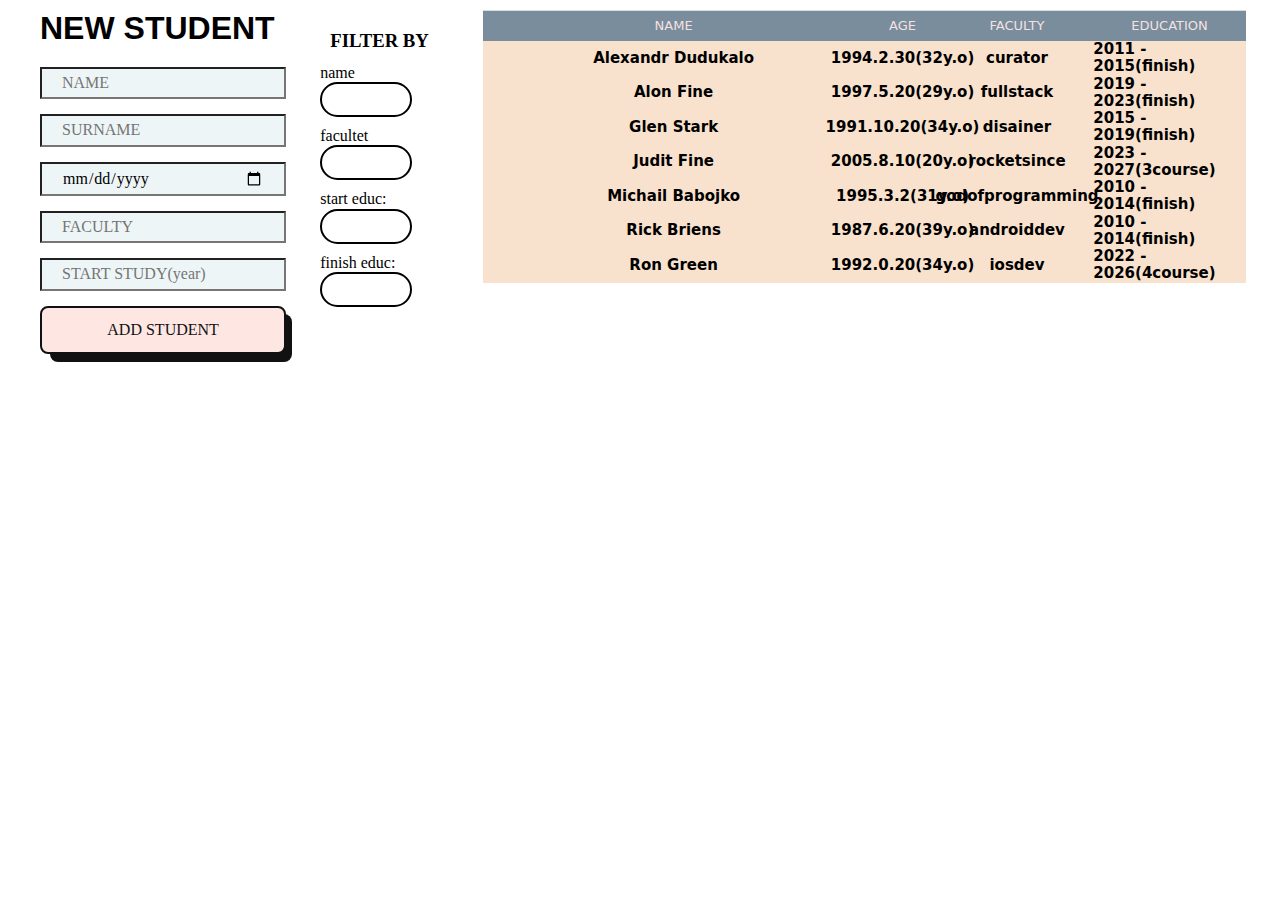
<file: index.html>
<!DOCTYPE html>
<html lang="en">

<head>
    <meta charset="UTF-8">
    <meta http-equiv="X-UA-Compatible" content="IE=edge">
    <meta name="viewport" content="width=device-width, initial-scale=1.0">
    <title>Students list</title>
    <link rel="stylesheet" href="css/normalize.css">
    <link rel="stylesheet" href="css/style.css">
</head>

<body>

    <div class="container">
        <div class="container__left">
            <h1 class="title">NEW STUDENT</h1>
            <form action="#" class="form" id="form">
                <input pattern="[A-Za-z]{3,}" title="Please enter at least 3 letters witout spaces" required
                    placeholder="NAME" type="text" class="form__input" name="st-name" id="st-name">
                <input pattern="[A-Za-z]{3,}" title="Please enter at least 3 letters witout spaces" required
                    placeholder="SURNAME" type="text" class="form__input" name="st-surname" id="st-surname">
                <input required placeholder="DOB" type="date" class="form__input" name="st-dob" id="st-dob">
                <input pattern="[A-Za-z]{3,}" title="Please enter at least 3 letters witout spaces" required
                    placeholder="FACULTY" type="text" class="form__input" name="st-faculty" id="st-faculty">
                <input required placeholder="START STUDY(year)" min="2000" max="2023" type="number" class="form__input"
                    name="st-stady" id="st-stady">
                <button class="form__btn" type="submit" id="form__btn">ADD STUDENT</button>
            </form>
        </div>
        <div class="container__right">
            <form class="nav" id="filterForm">
                <h3 class="filter__title">FILTER BY</h3>
                <label for="filtName">name</label>
                <input type="text" class="filter__btn" name="filtName" id="filter-name">
                <label for="filtFac">facultet</label>
                <input type="text" class="filter__btn" name="filtFac" id="filter-faculty">
                <label for="stertEd">start educ:</label>
                <input type="number" min="2000" class="filter__btn" name="stertEd" id="filter-start-ed">
                <label for="finishEd">finish educ:</label>
                <input type="number" min="2000" class="filter__btn" name="finishEd" id="filter-finish-ed">
            </form>
            <ul class="table" id="table">
                <li class="table__sort__data">
                    <button class="sorting__btn sorting__btn-1" id="sorting-name">NAME</button>
                    <button class="sorting__btn sorting__btn-2" id="sorting-birth">AGE</button>
                    <button class="sorting__btn sorting__btn-3" id="sorting-faculty">FACULTY</button>
                    <button class="sorting__btn sorting__btn-4" id="sorting-start-ed">EDUCATION</button>
                </li>
            </ul>
        </div>
    </div>
    <script defer type="module" src="main.js"></script>
</body>

</html>
</file>
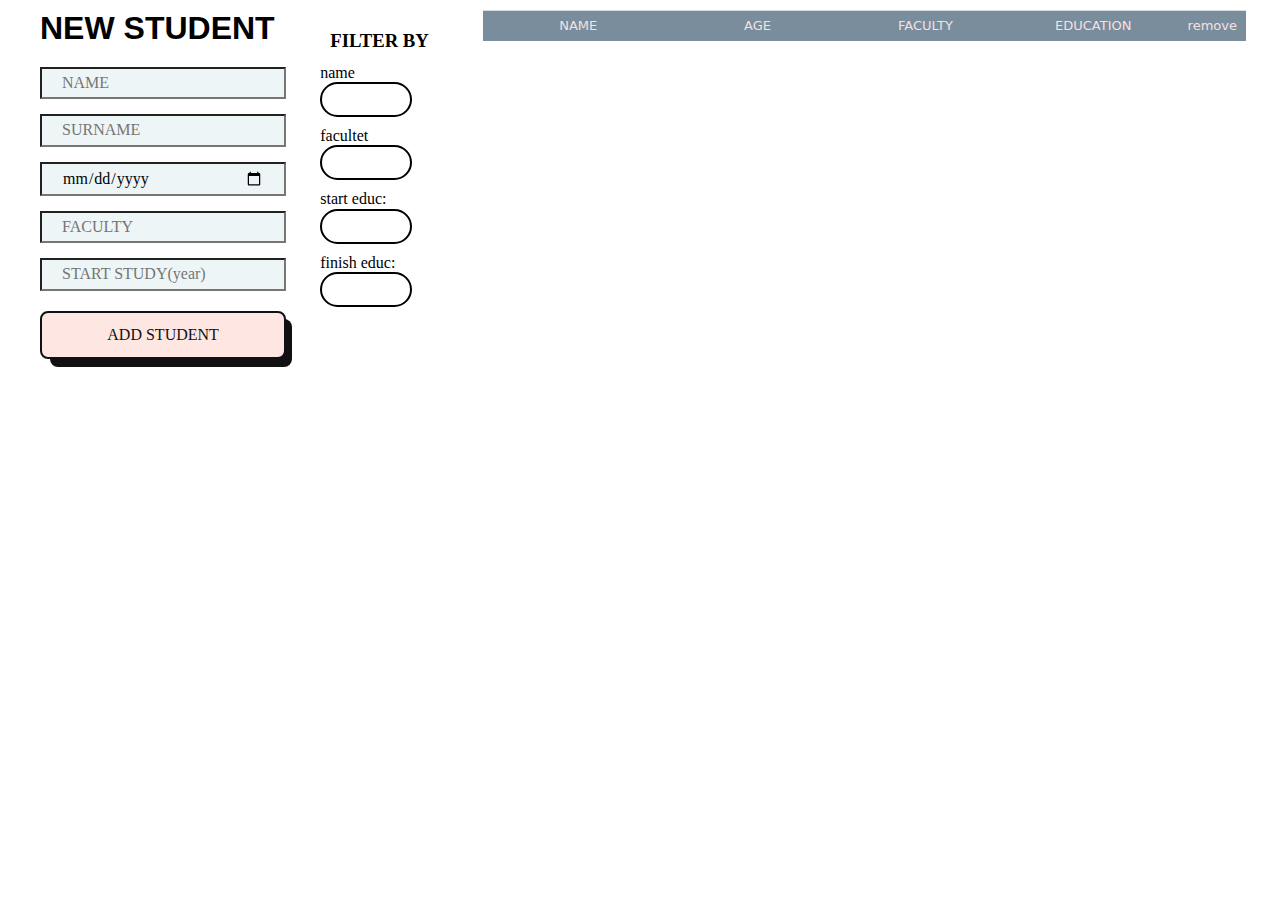
<file: frontend/index.html>
<!DOCTYPE html>
<html lang="en">

<head>
    <meta charset="UTF-8">
    <meta http-equiv="X-UA-Compatible" content="IE=edge">
    <meta name="viewport" content="width=device-width, initial-scale=1.0">
    <title>Students list</title>
    <link rel="stylesheet" href="css/normalize.css">
    <link rel="stylesheet" href="css/style.css">
</head>

<body>

    <div class="container">
        <div class="container__left">
            <h1 class="title">NEW STUDENT</h1>
            <form action="#" class="form" id="form">
                <div class="input-box">
                    <input required data-text="true" data-min-length="3" pattern="[A-Za-z]{3,}"
                        title="Please enter at least 3 letters witout spaces" placeholder="NAME" type="text"
                        class="form__input" name="st-name" id="st-name">
                </div>
                <div class="input-box">
                    <input required data-text="true" data-min-length="3" pattern="[A-Za-z]{3,}"
                        title="Please enter at least 3 letters witout spaces" placeholder="SURNAME" type="text"
                        class="form__input" name="st-surname" id="st-surname">
                </div>
                <input required placeholder="DOB" type="date" class="form__input" name="st-dob" id="st-dob">
                <div class="input-box">
                    <input required data-text="true" data-min-length="3" pattern="[A-Za-z]{3,}"
                        title="Please enter at least 3 letters witout spaces" placeholder="FACULTY" type="text"
                        class="form__input" name="st-faculty" id="st-faculty">
                </div>
                <input required placeholder="START STUDY(year)" min="2000" max="2023" type="number" class="form__input"
                    name="st-stady" id="st-stady">
                <button class="form__btn" type="submit" id="form__btn">ADD STUDENT</button>
            </form>
        </div>
        <div class="container__right">
            <form class="nav" id="filterForm">
                <h3 class="filter__title">FILTER BY</h3>
                <label for="filtName">name</label>
                <input type="text" class="filter__btn" name="filtName" id="filter-name">
                <label for="filtFac">facultet</label>
                <input type="text" class="filter__btn" name="filtFac" id="filter-faculty">
                <label for="stertEd">start educ:</label>
                <input type="number" min="2000" class="filter__btn" name="stertEd" id="filter-start-ed">
                <label for="finishEd">finish educ:</label>
                <input type="number" min="2000" class="filter__btn" name="finishEd" id="filter-finish-ed">
            </form>
            <ul class="table" id="table">
                <li class="table__sort__data" id="table__sort__data">
                    <button class="sorting__btn sorting__btn-1" id="sorting-name">NAME</button>
                    <button class="sorting__btn sorting__btn-2" id="sorting-birth">AGE</button>
                    <button class="sorting__btn sorting__btn-3" id="sorting-faculty">FACULTY</button>
                    <button class="sorting__btn sorting__btn-4" id="sorting-start-ed">EDUCATION</button>
                    <span class="sorting__btn sorting__btn-5">remove</span>
                </li>
            </ul>
        </div>
    </div>
    <script defer type="module" src="main.js"></script>
</body>

</html>
</file>
<file: css/style.css>
html {
  -webkit-box-sizing: border-box;
  box-sizing: border-box;

}

*,
*::after,
*::before {
  -webkit-box-sizing: inherit;
  box-sizing: inherit;
}

a {
  text-decoration: none;
  color: var(--color-black);
}

h1,
h2,
h3,
p {
  margin: 0;
}

img {
  max-width: 100%;
}

ul {
  list-style: none;
  padding: 0;
  margin: 0;
}

:root {
  --color-blue: #e7f0f3b0;
  --color-pink: #fee6e3;
}


.form {
  display: flex;
  flex-direction: column;
  padding: 20px;
}

.container {
  width: 100vw;
  max-width: 1900px;
  margin: 0 auto;
  padding: 10px 20px;
  display: flex;
  justify-content: flex-start;
}

.title {
  margin-left: 20px;
  font-family: Inter, sans-serif;
  font-style: normal;
}

.container__left {
  width: 30%;
}

.form__input {
  margin-bottom: 15px;
  padding: 5px 20px;
  background-color: var(--color-blue);

}

.form__btn {
  align-items: center;
  background-color: var(--color-pink);
  border: 2px solid #111;
  border-radius: 8px;
  color: #111;
  cursor: pointer;
  display: flex;
  font-size: 16px;
  height: 48px;
  justify-content: center;
  line-height: 24px;
  max-width: 100%;
  padding: 0 25px;
  position: relative;
  text-align: center;
  text-decoration: none;
  user-select: none;
  -webkit-user-select: none;
  touch-action: manipulation;
}

.form__btn:after {
  background-color: #111;
  border-radius: 8px;
  content: "";
  display: block;
  height: 48px;
  left: 0;
  width: 100%;
  position: absolute;
  top: -2px;
  transform: translate(8px, 8px);
  transition: transform .2s ease-out;
  z-index: -1;
}

.form__btn:active:after {
  transform: translate(0, 0);
}

.form__btn:hover {
  background-color: #ffdeda;
  outline: 0;
}

.form__btn:active {
  outline: 0;
}

.container__right {
  width: 100%;
  display: flex;
  justify-content: space-around;
}

.nav {
  display: flex;
  flex-direction: column;
  width: 12%;
  margin-right: 20px;
  padding-top: 20px;
}

.filter__title {
  margin-bottom: 12px;
  margin-left: 10px;
}

.table {
  width: 80%;
  font-size: 0;
}

.sorting__btn {
  background-color: #798d9c;
  border-bottom: 1px solid #7aa7c7;
  box-shadow: rgba(255, 255, 255, .7) 0 1px 0 0 inset;
  color: #f5e1e1;
  cursor: pointer;
  display: inline-block;
  font-family: -apple-system, system-ui, "Segoe UI", "Liberation Sans", sans-serif;
  font-size: 13px;
  font-weight: 400;
  line-height: 1.15385;
  margin: 0;
  outline: none;
  padding: 8px .8em;
  position: relative;
  text-align: center;
  text-decoration: none;
  user-select: none;
  -webkit-user-select: none;
  touch-action: manipulation;
  vertical-align: baseline;
  white-space: nowrap;
  border: none;
}

.sorting__btn:hover,
.sorting__btn:focus {
  background-color: #000000b3;
  color: #ffffff;
}

.sorting__btn:focus {
  box-shadow: 0 0 0 4px rgba(0, 149, 255, .15);
}

.sorting__btn:active {
  background-color: #a0c7e4;
  box-shadow: none;
  color: #2c5777;
}

.table__sort__data {
  width: 100%;
}

.sorting__btn-1 {
  width: 50%;
}

.sorting__btn-2 {
  width: 10%;
}

.sorting__btn-3 {
  width: 20%;
}

.sorting__btn-4 {
  width: 20%;
}

.filter__btn {
  margin-bottom: 10px;
  border-radius: 20px;
  align-items: center;
  background-color: #fff;
  border: 2px solid #000;
  color: #000;
  cursor: pointer;
  display: inline-flex;
  fill: #000;
  font-family: Inter, sans-serif;
  font-size: 12px;
  font-weight: 600;
  height: 35px;
  justify-content: center;
  line-height: 14px;
  max-width: 156px;
  width: 80%;
  outline: 0;
  padding: 0 12px;
  text-align: center;
  text-decoration: none;
  transition: all .15s;
  user-select: none;
  -webkit-user-select: none;
  touch-action: manipulation;
}

.filter__btn:focus {
  color: #171e29;
}

.filter__btn:hover {
  border-color: var(--color-pink);
  /* color: var(--color-pink); */
  fill: var(--color-pink);
}

.filter__btn:active {
  border-color: var(--color-pink);
  color: var(--color-pink);
  fill: var(--color-pink);
}

.table li{
    width: 100%;
}

.table-li {
    background-color: #ea944845;
    display: flex;
    width: 100%;
    font-family: -apple-system, system-ui, "Segoe UI", "Liberation Sans", sans-serif;
    font-size: 15px;
    font-weight: 600;
}

.table-li span {
    display: flex;
    align-items: center;
    justify-content: center;
}
</file>
<file: frontend/css/style.css>
html {
    -webkit-box-sizing: border-box;
    box-sizing: border-box;

}

*,
*::after,
*::before {
    -webkit-box-sizing: inherit;
    box-sizing: inherit;
}

a {
    text-decoration: none;
    color: var(--color-black);
}

h1,
h2,
h3,
p {
    margin: 0;
}

img {
    max-width: 100%;
}

ul {
    list-style: none;
    padding: 0;
    margin: 0;
}

:root {
    --color-blue: #e7f0f3b0;
    --color-pink: #fee6e3;
}


.form {
    display: flex;
    flex-direction: column;
    padding: 20px;
}

.container {
    width: 100vw;
    min-width: 1240px;
    max-width: 1900px;
    margin: 0 auto;
    padding: 10px 20px;
    display: flex;
    justify-content: flex-start;
}

.title {
    margin-left: 20px;
    font-family: Inter, sans-serif;
    font-style: normal;
}

.container__left {
    width: 30%;
}

.form__input {
    width: 100%;
    margin-bottom: 15px;
    padding: 5px 20px;
    background-color: var(--color-blue);

}

.form__btn {
    align-items: center;
    background-color: var(--color-pink);
    border: 2px solid #111;
    border-radius: 8px;
    color: #111;
    cursor: pointer;
    display: flex;
    font-size: 16px;
    height: 48px;
    justify-content: center;
    line-height: 24px;
    max-width: 100%;
    padding: 0 25px;
    margin-top: 5px;
    position: relative;
    text-align: center;
    text-decoration: none;
    user-select: none;
    -webkit-user-select: none;
    touch-action: manipulation;
}

.form__btn:after {
    background-color: #111;
    border-radius: 8px;
    content: "";
    display: block;
    height: 48px;
    left: 0;
    width: 100%;
    position: absolute;
    top: -2px;
    transform: translate(8px, 8px);
    transition: transform .2s ease-out;
    z-index: -1;
}

.form__btn:active:after {
    transform: translate(0, 0);
}

.form__btn:hover {
    background-color: #ffdeda;
    outline: 0;
}

.form__btn:active {
    outline: 0;
}

.container__right {
    width: 100%;
    display: flex;
    justify-content: space-around;
}

.nav {
    display: flex;
    flex-direction: column;
    width: 12%;
    margin-right: 20px;
    padding-top: 20px;
}

.filter__title {
    margin-bottom: 12px;
    margin-left: 10px;
}

.table {
    width: 80%;
    font-size: 0;
}

.sorting__btn {
    background-color: #798d9c;
    border-bottom: 1px solid #7aa7c7;
    box-shadow: rgba(255, 255, 255, .7) 0 1px 0 0 inset;
    color: #f5e1e1;
    cursor: pointer;
    display: inline-block;
    font-family: -apple-system, system-ui, "Segoe UI", "Liberation Sans", sans-serif;
    font-size: 13px;
    font-weight: 400;
    line-height: 1.15385;
    margin: 0;
    outline: none;
    padding: 8px .8em;
    position: relative;
    text-align: center;
    text-decoration: none;
    user-select: none;
    -webkit-user-select: none;
    touch-action: manipulation;
    vertical-align: baseline;
    white-space: nowrap;
    border: none;
}

.sorting__btn:hover,
.sorting__btn:focus {
    background-color: #000000b3;
    color: #ffffff;
}

.sorting__btn:focus {
    box-shadow: 0 0 0 4px rgba(0, 149, 255, .15);
}

.sorting__btn:active {
    background-color: #a0c7e4;
    box-shadow: none;
    color: #2c5777;
}

.table__sort__data {
    width: 100%;
}

.sorting__btn-1 {
    width: 25%;
}

.sorting__btn-2 {
    width: 22%;
}

.sorting__btn-3 {
    width: 22%;
}

.sorting__btn-4 {
    width: 22%;
}

.sorting__btn-5 {
    width: 9%;
}

.delete-btn {
    background-color: #e5a5a5;
    border-radius: 6px;
    border: 0px solid rgb(0, 0, 0);
    text-align: center;
    text-transform: uppercase;
    font-weight: 600;
    width: 80%;
    height: 90%;
    font-size: 11px;
}

.delete-btn:hover {
    background-color: #e85656;
}

.btn-wrapper {
    width: 9%;
    padding: 3px;
    text-align: center;
}

.filter__btn {
    margin-bottom: 10px;
    border-radius: 20px;
    align-items: center;
    background-color: #fff;
    border: 2px solid #000;
    color: #000;
    cursor: pointer;
    display: inline-flex;
    fill: #000;
    font-family: Inter, sans-serif;
    font-size: 12px;
    font-weight: 600;
    height: 35px;
    justify-content: center;
    line-height: 14px;
    max-width: 156px;
    width: 80%;
    outline: 0;
    padding: 0 12px;
    text-align: center;
    text-decoration: none;
    transition: all .15s;
    user-select: none;
    -webkit-user-select: none;
    touch-action: manipulation;
}

.filter__btn:focus {
    color: #171e29;
}

.filter__btn:hover {
    border-color: var(--color-pink);
    /* color: var(--color-pink); */
    fill: var(--color-pink);
}

.filter__btn:active {
    border-color: var(--color-pink);
    color: var(--color-pink);
    fill: var(--color-pink);
}

.table li {
    width: 100%;
}

.table-li {
    background-color: #ea944845;
    display: flex;
    width: 100%;
    font-family: -apple-system, system-ui, "Segoe UI", "Liberation Sans", sans-serif;
    font-size: 15px;
    font-weight: 600;
}

.table-li span {
    display: flex;
    align-items: center;
    justify-content: center;
}

.error-inp {
    border: 2px solid rgba(220, 20, 60, 0.368);
}

.form-label {
    padding: 5px;
    letter-spacing: 2px;
    padding-top: 20px;
    color: brown;
    font-weight: 600;
    font-size: 18px;
}
</file>
